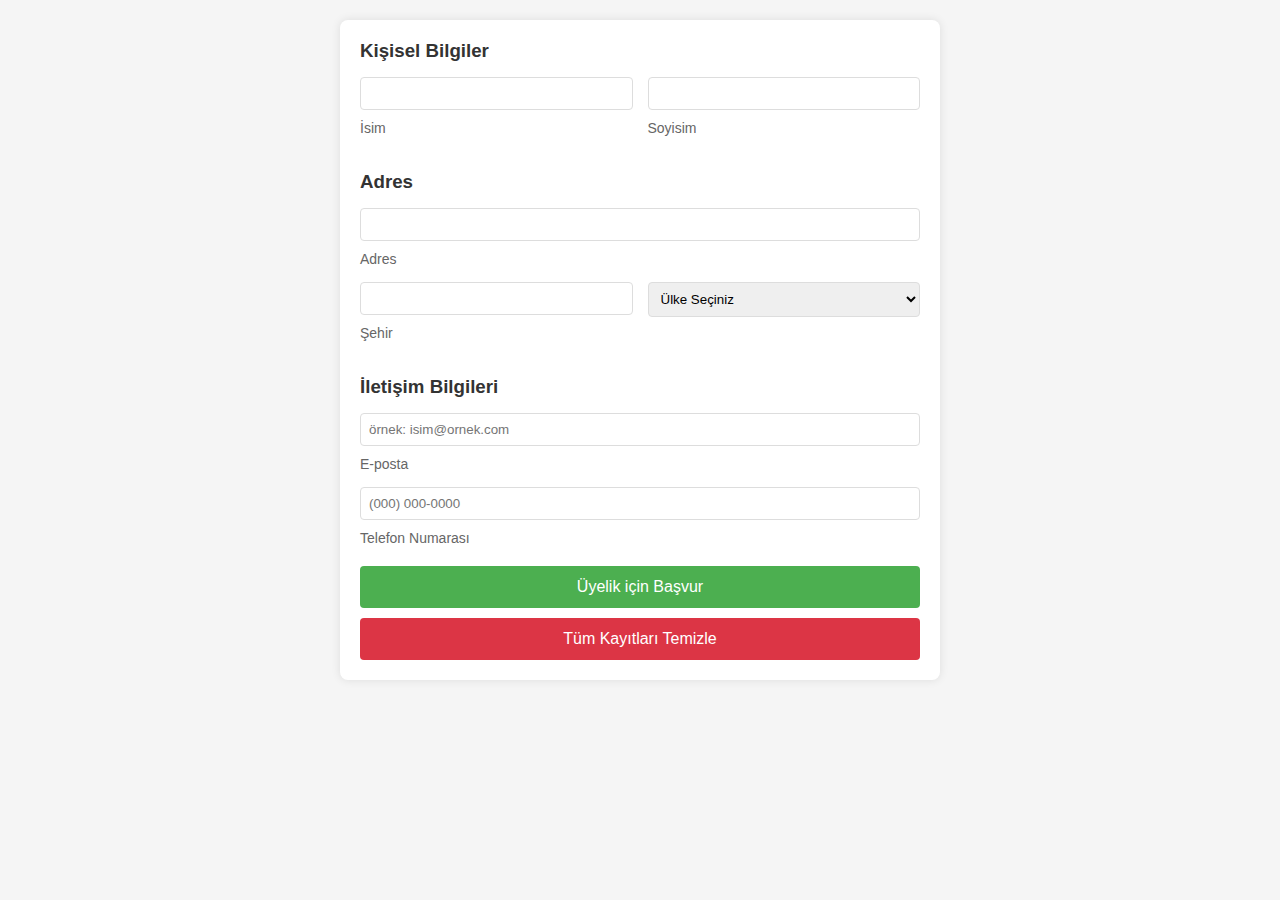
<file: 02-Homework/index.html>
<!DOCTYPE html>
<html lang="tr">
  <head>
    <meta charset="UTF-8" />
    <meta name="viewport" content="width=device-width, initial-scale=1.0" />
    <title>Üyelik Formu</title>
    <link rel="stylesheet" href="style.css" />
  </head>
  <body>
    <div class="container">
      <form id="membershipForm">
        <div class="form-group">
          <h3>Kişisel Bilgiler</h3>
          <div class="name-inputs">
            <div>
              <input type="text" id="firstName" required />
              <label>İsim</label>
            </div>
            <div>
              <input type="text" id="lastName" required />
              <label>Soyisim</label>
            </div>
          </div>
        </div>

        <div class="form-group">
          <h3>Adres</h3>
          <input type="text" id="address" required />
          <label>Adres</label>

          <div class="location-inputs">
            <div>
              <input type="text" id="city" required />
              <label>Şehir</label>
            </div>
            <div>
              <select id="country" required>
                <option value="">Ülke Seçiniz</option>
                <option value="TR">Türkiye</option>
                <option value="US">United States</option>
                <option value="GB">United Kingdom</option>
              </select>
            </div>
          </div>
        </div>

        <div class="form-group">
          <h3>İletişim Bilgileri</h3>
          <input
            type="email"
            id="email"
            placeholder="örnek: isim@ornek.com"
            required
          />
          <label>E-posta</label>

          <input type="tel" id="phone" placeholder="(000) 000-0000" required />
          <label>Telefon Numarası</label>
        </div>

        <button type="submit" class="submit-btn">Üyelik için Başvur</button>
        <button type="button" class="clear-btn" id="clearStorage">
          Tüm Kayıtları Temizle
        </button>
      </form>
    </div>
    <script src="script.js"></script>
  </body>
</html>
</file>
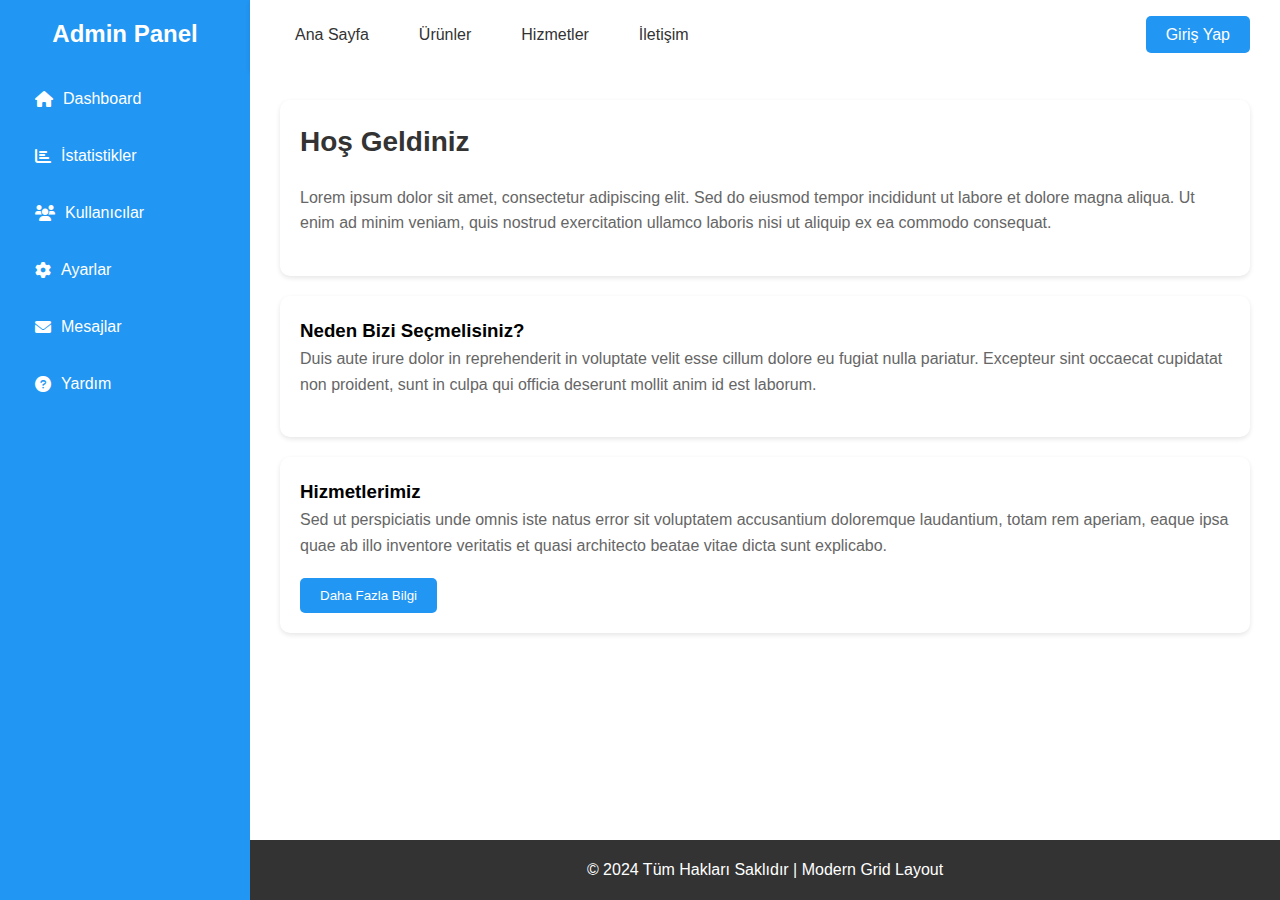
<file: 03-Homework/index.html>
<!DOCTYPE html>
<html lang="tr">
  <head>
    <meta charset="UTF-8" />
    <meta name="viewport" content="width=device-width, initial-scale=1.0" />
    <title>Grid Layout</title>
    <link rel="stylesheet" href="style.css" />
    <link
      rel="stylesheet"
      href="https://cdnjs.cloudflare.com/ajax/libs/font-awesome/6.0.0/css/all.min.css"
    />
  </head>
  <body>
    <div class="sidebar">
      <h2>Admin Panel</h2>
      <ul class="sidebar-menu">
        <li>
          <a href="#"><i class="fas fa-home"></i> Dashboard</a>
        </li>
        <li>
          <a href="#"><i class="fas fa-chart-bar"></i> İstatistikler</a>
        </li>
        <li>
          <a href="#"><i class="fas fa-users"></i> Kullanıcılar</a>
        </li>
        <li>
          <a href="#"><i class="fas fa-cog"></i> Ayarlar</a>
        </li>
        <li>
          <a href="#"><i class="fas fa-envelope"></i> Mesajlar</a>
        </li>
        <li>
          <a href="#"><i class="fas fa-question-circle"></i> Yardım</a>
        </li>
      </ul>
    </div>
    <div class="navbar">
      <div class="navbar-links">
        <a href="#">Ana Sayfa</a>
        <a href="#">Ürünler</a>
        <a href="#">Hizmetler</a>
        <a href="#">İletişim</a>
      </div>
      <div>
        <a href="#" class="btn">Giriş Yap</a>
      </div>
    </div>
    <div class="dashboard">
      <div class="dashboard-card">
        <h2>Hoş Geldiniz</h2>
        <p>
          Lorem ipsum dolor sit amet, consectetur adipiscing elit. Sed do
          eiusmod tempor incididunt ut labore et dolore magna aliqua. Ut enim ad
          minim veniam, quis nostrud exercitation ullamco laboris nisi ut
          aliquip ex ea commodo consequat.
        </p>
      </div>
      <div class="dashboard-card">
        <h3>Neden Bizi Seçmelisiniz?</h3>
        <p>
          Duis aute irure dolor in reprehenderit in voluptate velit esse cillum
          dolore eu fugiat nulla pariatur. Excepteur sint occaecat cupidatat non
          proident, sunt in culpa qui officia deserunt mollit anim id est
          laborum.
        </p>
      </div>
      <div class="dashboard-card">
        <h3>Hizmetlerimiz</h3>
        <p>
          Sed ut perspiciatis unde omnis iste natus error sit voluptatem
          accusantium doloremque laudantium, totam rem aperiam, eaque ipsa quae
          ab illo inventore veritatis et quasi architecto beatae vitae dicta
          sunt explicabo.
        </p>
        <button class="btn">Daha Fazla Bilgi</button>
      </div>
    </div>
    <div class="footer">
      <p>© 2024 Tüm Hakları Saklıdır | Modern Grid Layout</p>
    </div>
  </body>
</html>
</file>
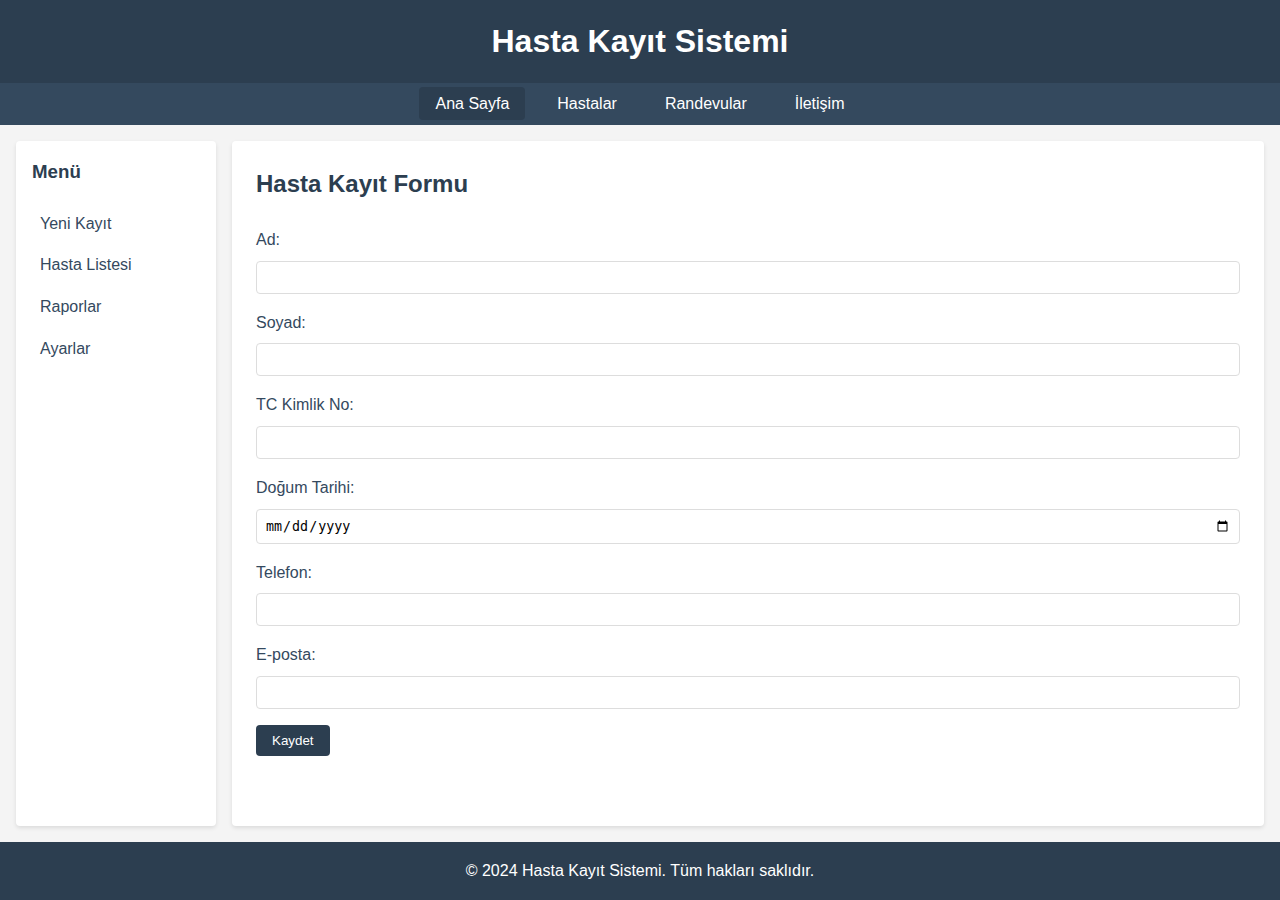
<file: 04-Homework/index.html>
<!DOCTYPE html>
<html lang="tr">
  <head>
    <meta charset="UTF-8" />
    <meta name="viewport" content="width=device-width, initial-scale=1.0" />
    <title>Hasta Kayıt Sistemi</title>
    <link rel="stylesheet" href="style.css" />
  </head>
  <body>
    <div class="container">
      <!-- Header -->
      <header>
        <h1>Hasta Kayıt Sistemi</h1>
      </header>

      <!-- Navbar -->
      <nav>
        <ul>
          <li><a href="index.html" class="active">Ana Sayfa</a></li>
          <li><a href="hastalar.html">Hastalar</a></li>
          <li><a href="#">Randevular</a></li>
          <li><a href="#">İletişim</a></li>
        </ul>
      </nav>

      <!-- Main Content -->
      <main>
        <!-- Left Menu -->
        <aside class="side-menu">
          <h3>Menü</h3>
          <ul>
            <li><a href="#">Yeni Kayıt</a></li>
            <li><a href="hastalar.html">Hasta Listesi</a></li>
            <li><a href="#">Raporlar</a></li>
            <li><a href="#">Ayarlar</a></li>
          </ul>
        </aside>

        <!-- Content -->
        <section class="content">
          <h2>Hasta Kayıt Formu</h2>
          <form id="hastaKayitForm">
            <div class="form-group">
              <label for="ad">Ad:</label>
              <input type="text" id="ad" name="ad" required />
            </div>
            <div class="form-group">
              <label for="soyad">Soyad:</label>
              <input type="text" id="soyad" name="soyad" required />
            </div>
            <div class="form-group">
              <label for="tc">TC Kimlik No:</label>
              <input type="text" id="tc" name="tc" maxlength="11" required />
            </div>
            <div class="form-group">
              <label for="dogumTarihi">Doğum Tarihi:</label>
              <input type="date" id="dogumTarihi" name="dogumTarihi" required />
            </div>
            <div class="form-group">
              <label for="telefon">Telefon:</label>
              <input type="tel" id="telefon" name="telefon" required />
            </div>
            <div class="form-group">
              <label for="email">E-posta:</label>
              <input type="email" id="email" name="email" />
            </div>
            <div class="form-group">
              <button type="submit">Kaydet</button>
            </div>
          </form>
        </section>
      </main>

      <!-- Footer -->
      <footer>
        <p>&copy; 2024 Hasta Kayıt Sistemi. Tüm hakları saklıdır.</p>
      </footer>
    </div>
    <script src="script.js"></script>
  </body>
</html>
</file>
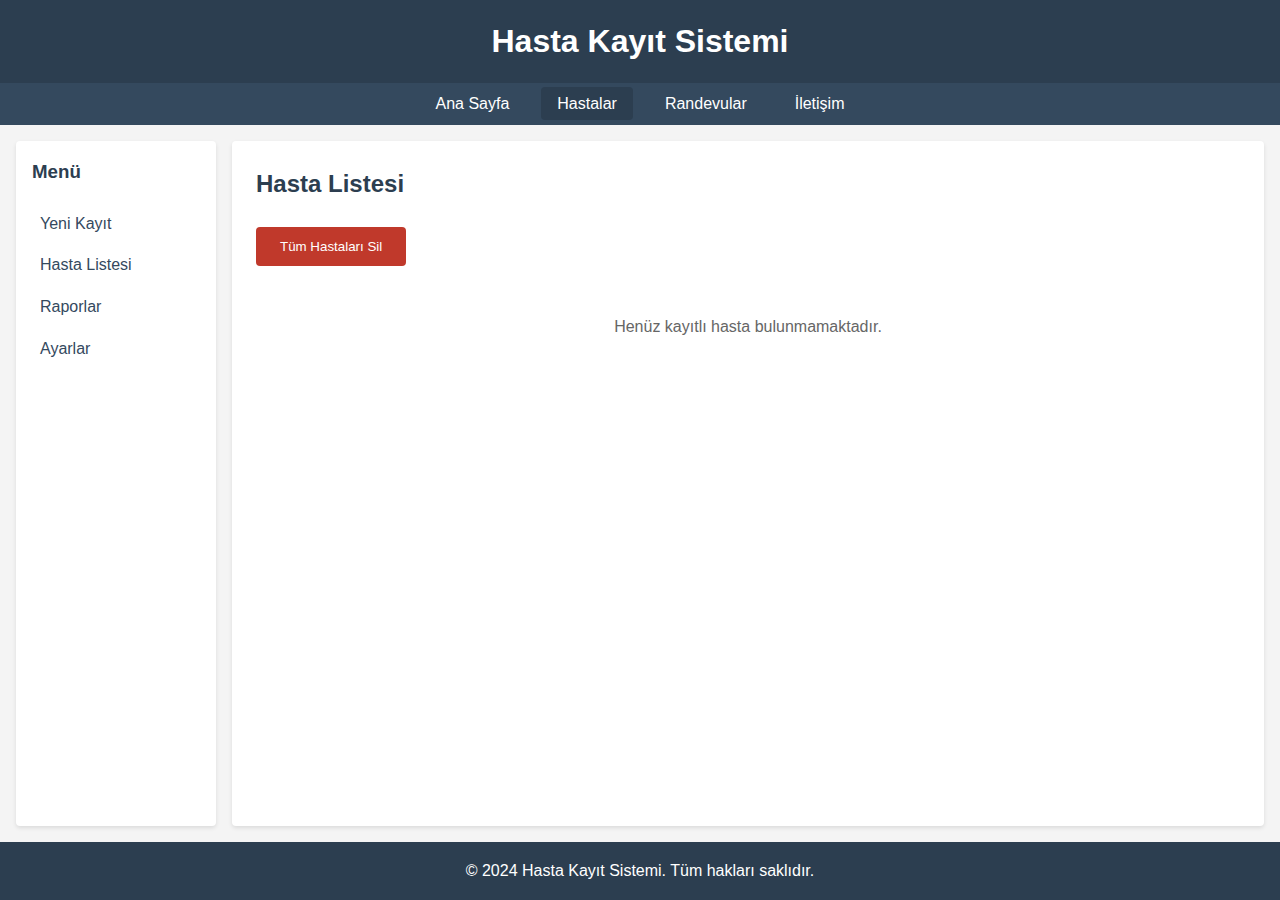
<file: 04-Homework/hastalar.html>
<!DOCTYPE html>
<html lang="tr">
  <head>
    <meta charset="UTF-8" />
    <meta name="viewport" content="width=device-width, initial-scale=1.0" />
    <title>Hasta Listesi - Hasta Kayıt Sistemi</title>
    <link rel="stylesheet" href="style.css" />
    <style>
      .hasta-tablosu {
        width: 100%;
        border-collapse: collapse;
        margin-top: 1rem;
      }

      .hasta-tablosu th,
      .hasta-tablosu td {
        padding: 1rem;
        text-align: left;
        border-bottom: 1px solid #ddd;
      }

      .hasta-tablosu th {
        background-color: #2c3e50;
        color: white;
      }

      .hasta-tablosu tr:nth-child(even) {
        background-color: #f8f9fa;
      }

      .hasta-tablosu tr:hover {
        background-color: #f2f2f2;
      }

      .bos-mesaj {
        text-align: center;
        padding: 2rem;
        color: #666;
      }

      .sil-btn {
        background-color: #e74c3c;
        color: white;
        border: none;
        padding: 0.5rem 1rem;
        border-radius: 4px;
        cursor: pointer;
        transition: background-color 0.3s;
      }

      .sil-btn:hover {
        background-color: #c0392b;
      }

      .tumunu-sil-btn {
        background-color: #c0392b;
        color: white;
        border: none;
        padding: 0.75rem 1.5rem;
        border-radius: 4px;
        cursor: pointer;
        transition: background-color 0.3s;
        margin-bottom: 1rem;
      }

      .tumunu-sil-btn:hover {
        background-color: #962d22;
      }
    </style>
  </head>
  <body>
    <div class="container">
      <!-- Header -->
      <header>
        <h1>Hasta Kayıt Sistemi</h1>
      </header>

      <!-- Navbar -->
      <nav>
        <ul>
          <li><a href="index.html">Ana Sayfa</a></li>
          <li><a href="hastalar.html" class="active">Hastalar</a></li>
          <li><a href="#">Randevular</a></li>
          <li><a href="#">İletişim</a></li>
        </ul>
      </nav>

      <!-- Main Content -->
      <main>
        <!-- Left Menu -->
        <aside class="side-menu">
          <h3>Menü</h3>
          <ul>
            <li><a href="index.html">Yeni Kayıt</a></li>
            <li><a href="hastalar.html">Hasta Listesi</a></li>
            <li><a href="#">Raporlar</a></li>
            <li><a href="#">Ayarlar</a></li>
          </ul>
        </aside>

        <!-- Content -->
        <section class="content">
          <h2>Hasta Listesi</h2>
          <button onclick="tumHastalariSil()" class="tumunu-sil-btn">
            Tüm Hastaları Sil
          </button>
          <div id="hastaListesi"></div>
        </section>
      </main>

      <!-- Footer -->
      <footer>
        <p>&copy; 2024 Hasta Kayıt Sistemi. Tüm hakları saklıdır.</p>
      </footer>
    </div>

    <script>
      document.addEventListener("DOMContentLoaded", function () {
        const hastaListesiDiv = document.getElementById("hastaListesi");
        const hastalar = JSON.parse(localStorage.getItem("hastalar")) || [];

        if (hastalar.length === 0) {
          hastaListesiDiv.innerHTML =
            '<p class="bos-mesaj">Henüz kayıtlı hasta bulunmamaktadır.</p>';
        } else {
          const table = document.createElement("table");
          table.className = "hasta-tablosu";

          // Tablo başlığı
          const thead = document.createElement("thead");
          thead.innerHTML = `
            <tr>
              <th>Ad</th>
              <th>Soyad</th>
              <th>TC Kimlik No</th>
              <th>Doğum Tarihi</th>
              <th>Telefon</th>
              <th>E-posta</th>
              <th>İşlemler</th>
            </tr>
          `;
          table.appendChild(thead);

          // Tablo gövdesi
          const tbody = document.createElement("tbody");
          hastalar.forEach((hasta, index) => {
            const tr = document.createElement("tr");
            tr.innerHTML = `
              <td>${hasta.ad}</td>
              <td>${hasta.soyad}</td>
              <td>${hasta.tc}</td>
              <td>${new Date(hasta.dogumTarihi).toLocaleDateString(
                "tr-TR"
              )}</td>
              <td>${hasta.telefon}</td>
              <td>${hasta.email || "-"}</td>
              <td>
                <button 
                  onclick="hastaySil(${index})" 
                  class="sil-btn"
                >
                  Sil
                </button>
              </td>
            `;
            tbody.appendChild(tr);
          });
          table.appendChild(tbody);

          hastaListesiDiv.appendChild(table);
        }
      });

      // Silme fonksiyonu
      function hastaySil(index) {
        if (confirm("Bu hastayı silmek istediğinizden emin misiniz?")) {
          const hastalar = JSON.parse(localStorage.getItem("hastalar")) || [];
          hastalar.splice(index, 1);
          localStorage.setItem("hastalar", JSON.stringify(hastalar));
          location.reload();
        }
      }

      // Tüm hastaları silme fonksiyonu
      function tumHastalariSil() {
        const hastalar = JSON.parse(localStorage.getItem("hastalar")) || [];

        if (hastalar.length === 0) {
          alert("Silinecek hasta kaydı bulunmamaktadır!");
          return;
        }

        if (
          confirm(
            "Tüm hasta kayıtlarını silmek istediğinizden emin misiniz? Bu işlem geri alınamaz!"
          )
        ) {
          localStorage.removeItem("hastalar");
          location.reload();
        }
      }
    </script>
  </body>
</html>
</file>
<file: 02-Homework/style.css>
* {
  margin: 0;
  padding: 0;
  box-sizing: border-box;
}

body {
  font-family: Arial, sans-serif;
  background-color: #f5f5f5;
  padding: 20px;
}

.container {
  max-width: 600px;
  margin: 0 auto;
  background: white;
  padding: 20px;
  border-radius: 8px;
  box-shadow: 0 0 10px rgba(0, 0, 0, 0.1);
}

.form-group {
  margin-bottom: 20px;
}

h3 {
  color: #333;
  margin-bottom: 15px;
}

input,
select {
  width: 100%;
  padding: 8px;
  border: 1px solid #ddd;
  border-radius: 4px;
  margin-bottom: 10px;
}

label {
  font-size: 14px;
  color: #666;
  display: block;
  margin-bottom: 15px;
}

.name-inputs,
.location-inputs {
  display: grid;
  grid-template-columns: 1fr 1fr;
  gap: 15px;
}

.submit-btn {
  background-color: #4caf50;
  color: white;
  padding: 12px;
  border: none;
  border-radius: 4px;
  cursor: pointer;
  font-size: 16px;
  width: 100%;
}

.submit-btn:hover {
  background-color: #45a049;
}

.clear-btn {
  background-color: #dc3545;
  color: white;
  padding: 12px;
  border: none;
  border-radius: 4px;
  cursor: pointer;
  font-size: 16px;
  width: 100%;
  margin-top: 10px;
}

.clear-btn:hover {
  background-color: #c82333;
}
</file>
<file: 03-Homework/style.css>
* {
  margin: 0;
  padding: 0;
  box-sizing: border-box;
}

body {
  font-family: "Segoe UI", Tahoma, Geneva, Verdana, sans-serif;
  display: grid;
  grid-template-columns: 250px 1fr;
  grid-template-rows: 70px 1fr 60px;
  grid-template-areas:
    "sidebar navbar"
    "sidebar dashboard"
    "sidebar footer";
  min-height: 100vh;
  margin: 0;
  background-color: #f5f5f5;
}

.navbar {
  grid-area: navbar;
  background: #ffffff;
  padding: 15px 30px;
  display: flex;
  align-items: center;
  justify-content: space-between;
  box-shadow: 0 2px 5px rgba(0, 0, 0, 0.1);
}

.navbar-links {
  display: flex;
  gap: 20px;
}

.navbar-links a {
  text-decoration: none;
  color: #333;
  font-weight: 500;
  padding: 8px 15px;
  border-radius: 5px;
  transition: all 0.3s ease;
}

.navbar-links a:hover {
  background: #f0f0f0;
  color: #2196f3;
}

.sidebar {
  grid-area: sidebar;
  background: #2196f3;
  padding: 20px;
  color: white;
}

.sidebar h2 {
  margin-bottom: 30px;
  font-size: 24px;
  text-align: center;
}

.sidebar-menu {
  list-style: none;
}

.sidebar-menu li {
  margin: 15px 0;
}

.sidebar-menu a {
  display: flex;
  align-items: center;
  text-decoration: none;
  color: white;
  padding: 12px 15px;
  border-radius: 8px;
  transition: all 0.3s ease;
}

.sidebar-menu a:hover {
  background: rgba(255, 255, 255, 0.1);
  transform: translateX(5px);
}

.sidebar-menu i {
  margin-right: 10px;
}

.dashboard {
  grid-area: dashboard;
  background: white;
  padding: 30px;
  line-height: 1.6;
  overflow-y: auto;
  height: calc(100vh - 130px);
}

.dashboard h2 {
  color: #333;
  margin-bottom: 20px;
  font-size: 28px;
}

.dashboard p {
  color: #666;
  margin-bottom: 20px;
}

.dashboard-card {
  background: white;
  padding: 20px;
  border-radius: 10px;
  box-shadow: 0 2px 5px rgba(0, 0, 0, 0.1);
  margin-bottom: 20px;
}

.footer {
  grid-area: footer;
  background: #333;
  color: white;
  padding: 20px;
  text-align: center;
  display: flex;
  align-items: center;
  justify-content: center;
}

.btn {
  padding: 10px 20px;
  background: #2196f3;
  color: white;
  border: none;
  border-radius: 5px;
  cursor: pointer;
  transition: all 0.3s ease;
  text-decoration: none;
}

.btn:hover {
  background: #1976d2;
  transform: translateY(-2px);
}
</file>
<file: 04-Homework/style.css>
* {
  margin: 0;
  padding: 0;
  box-sizing: border-box;
}

body {
  font-family: Arial, sans-serif;
  line-height: 1.6;
  background-color: #f4f4f4;
}

.container {
  display: flex;
  flex-direction: column;
  min-height: 100vh;
}

header {
  background-color: #2c3e50;
  color: white;
  padding: 1rem;
  text-align: center;
}

nav {
  background-color: #34495e;
  padding: 0.5rem;
}

nav ul {
  list-style: none;
  display: flex;
  justify-content: center;
}

nav ul li a {
  color: white;
  text-decoration: none;
  padding: 0.5rem 1rem;
  margin: 0 0.5rem;
}

nav ul li a:hover,
nav ul li a.active {
  background-color: #2c3e50;
  border-radius: 4px;
}

main {
  display: flex;
  flex: 1;
  padding: 1rem;
  gap: 1rem;
}

/* Side Menu Styles */
.side-menu {
  background-color: white;
  padding: 1rem;
  width: 200px;
  border-radius: 4px;
  box-shadow: 0 2px 4px rgba(0, 0, 0, 0.1);
}

.side-menu h3 {
  margin-bottom: 1rem;
  color: #2c3e50;
}

.side-menu ul {
  list-style: none;
}

.side-menu ul li a {
  display: block;
  padding: 0.5rem;
  color: #34495e;
  text-decoration: none;
}

.side-menu ul li a:hover {
  background-color: #f4f4f4;
  border-radius: 4px;
}

.content {
  flex: 1;
  background-color: white;
  padding: 1.5rem;
  border-radius: 4px;
  box-shadow: 0 2px 4px rgba(0, 0, 0, 0.1);
}

.content h2 {
  color: #2c3e50;
  margin-bottom: 1.5rem;
}

/* Form Stil */
.form-group {
  margin-bottom: 1rem;
}

.form-group label {
  display: block;
  margin-bottom: 0.5rem;
  color: #34495e;
}

.form-group input {
  width: 100%;
  padding: 0.5rem;
  border: 1px solid #ddd;
  border-radius: 4px;
}

.form-group button {
  background-color: #2c3e50;
  color: white;
  padding: 0.5rem 1rem;
  border: none;
  border-radius: 4px;
  cursor: pointer;
}

.form-group button:hover {
  background-color: #34495e;
}

footer {
  background-color: #2c3e50;
  color: white;
  text-align: center;
  padding: 1rem;
  margin-top: auto;
}
</file>
